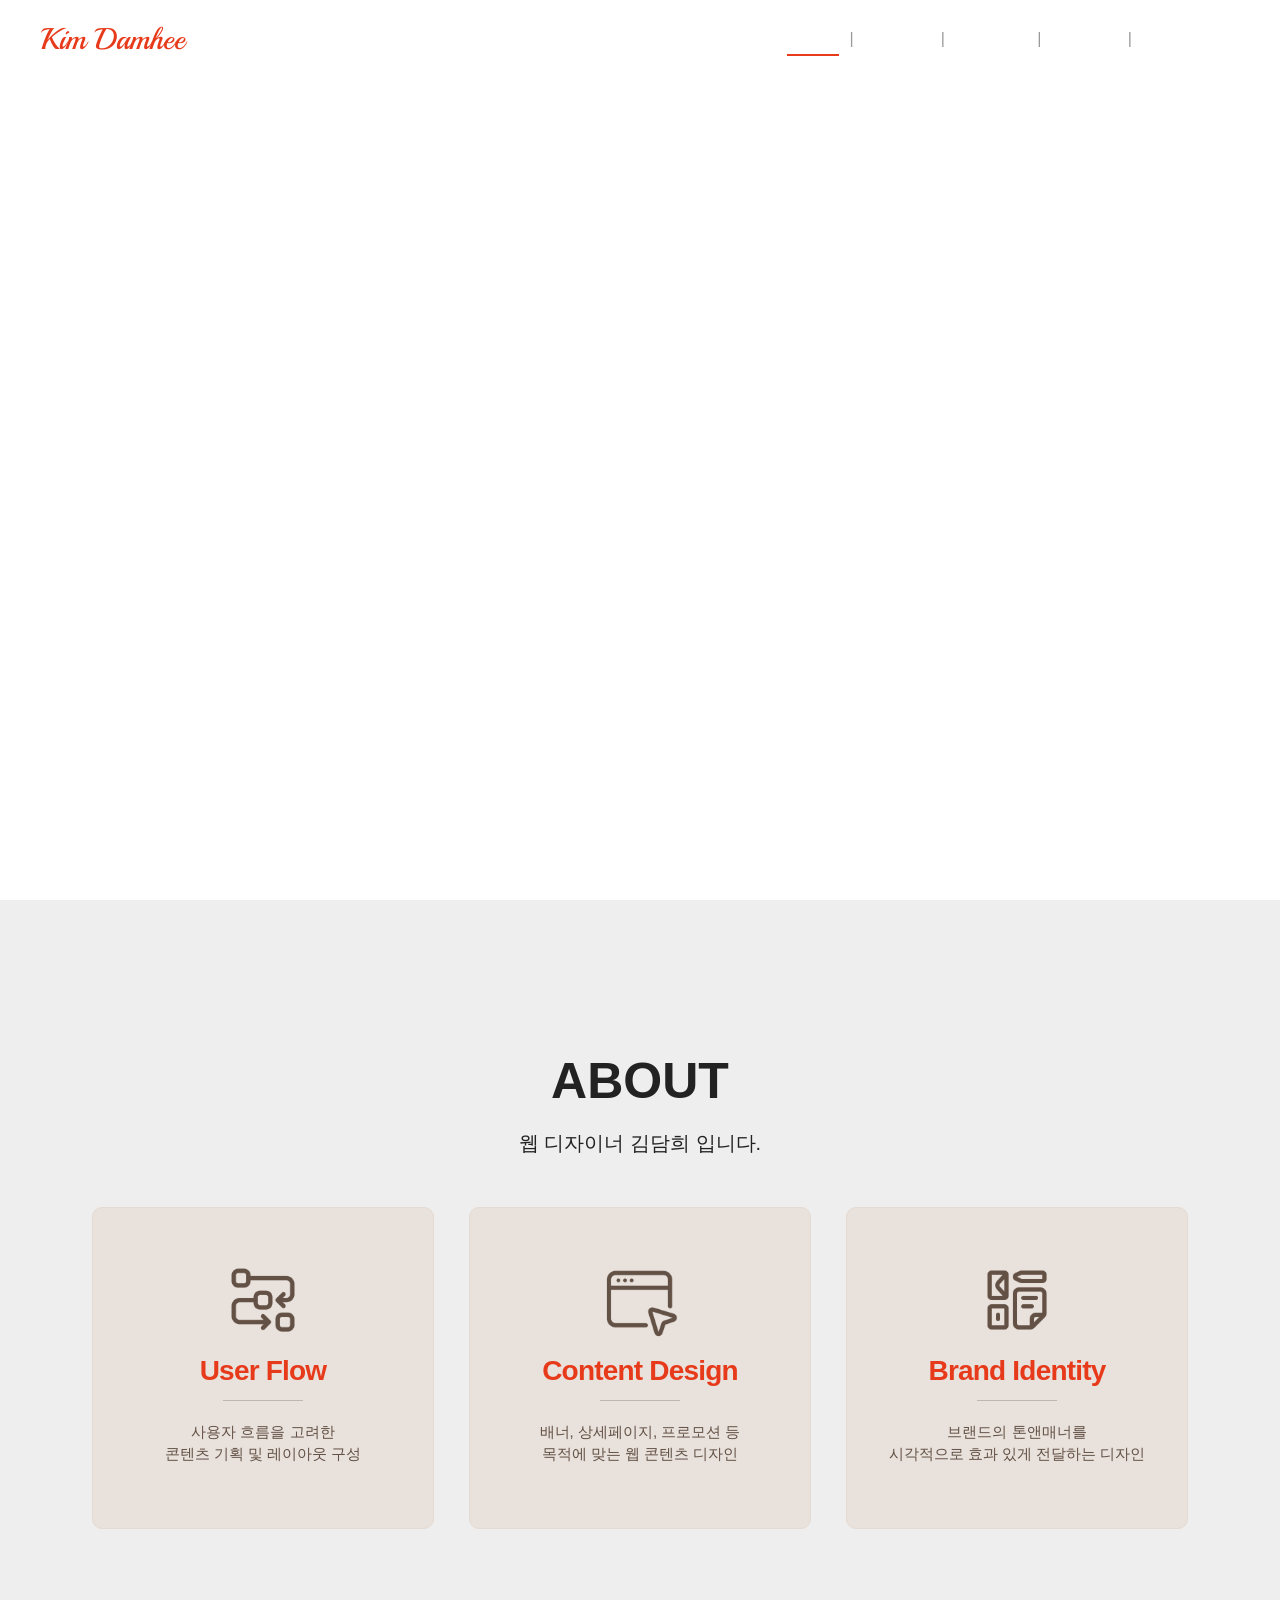
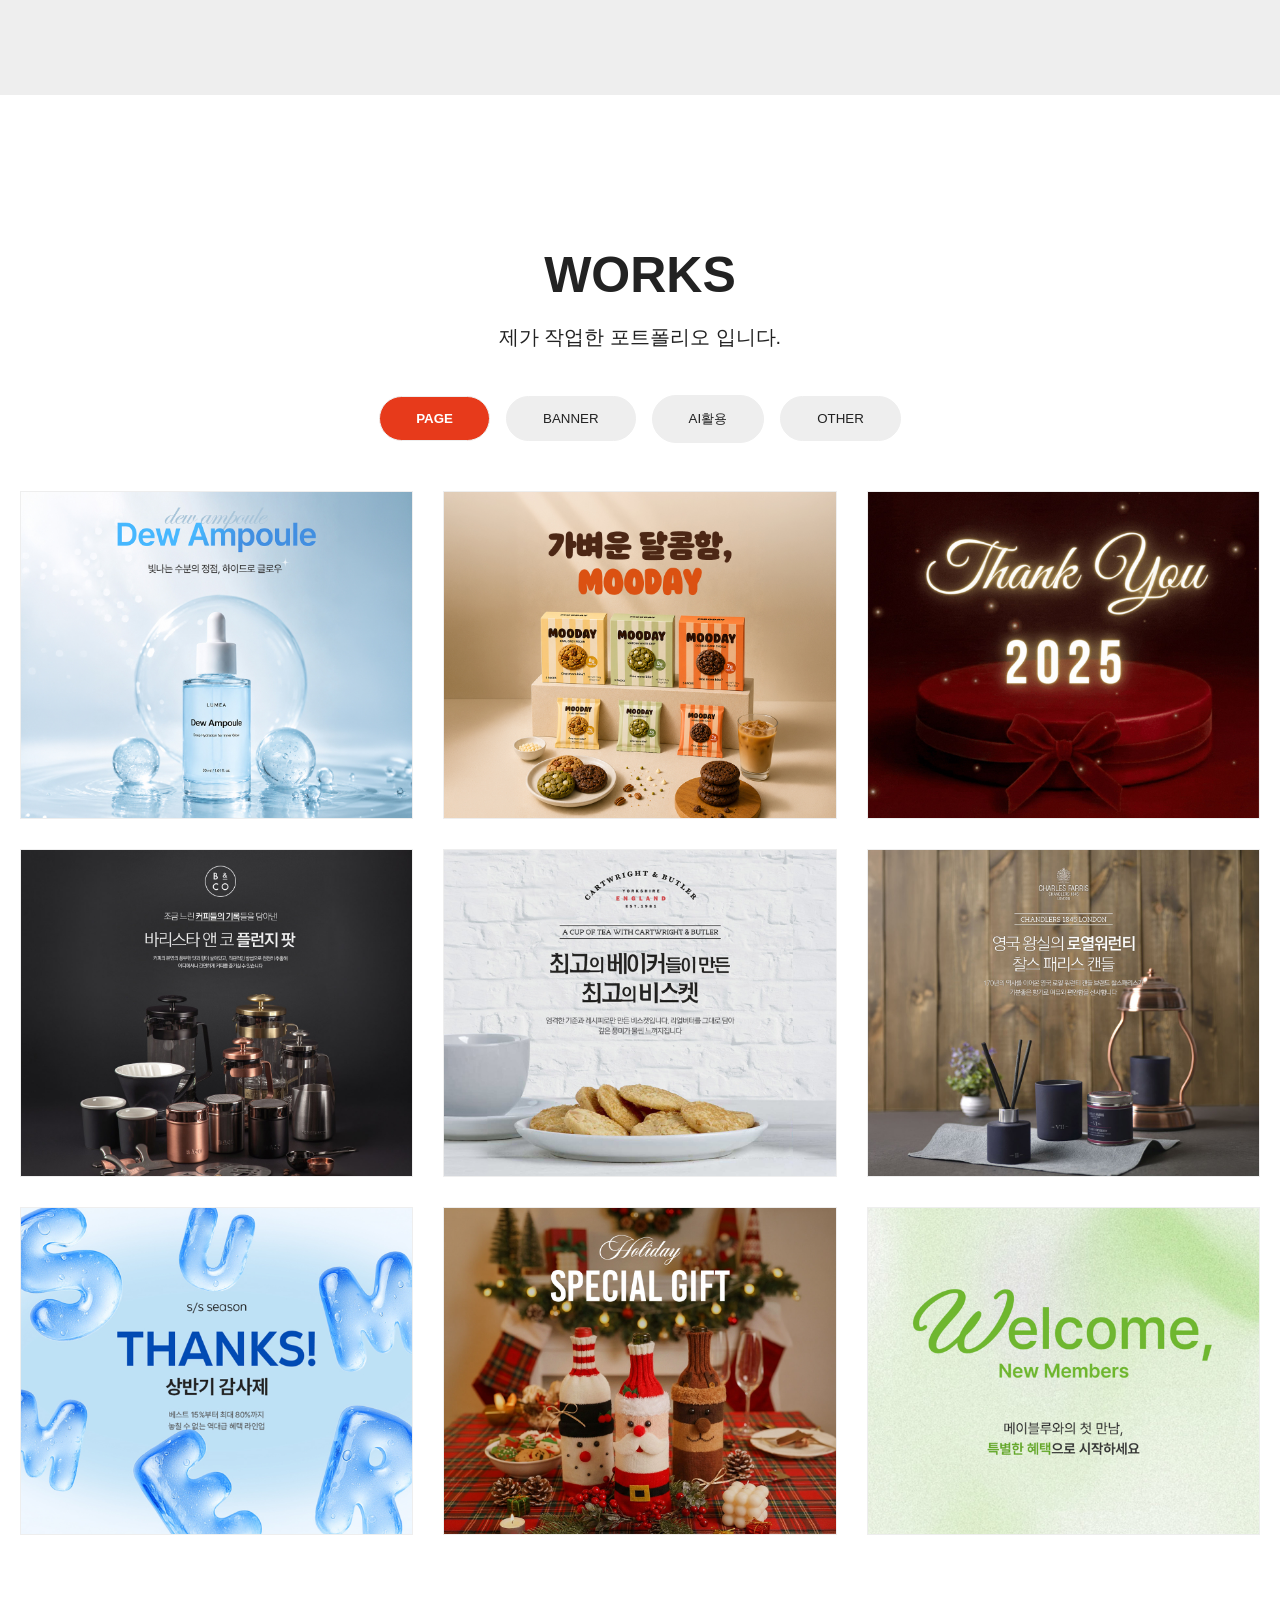
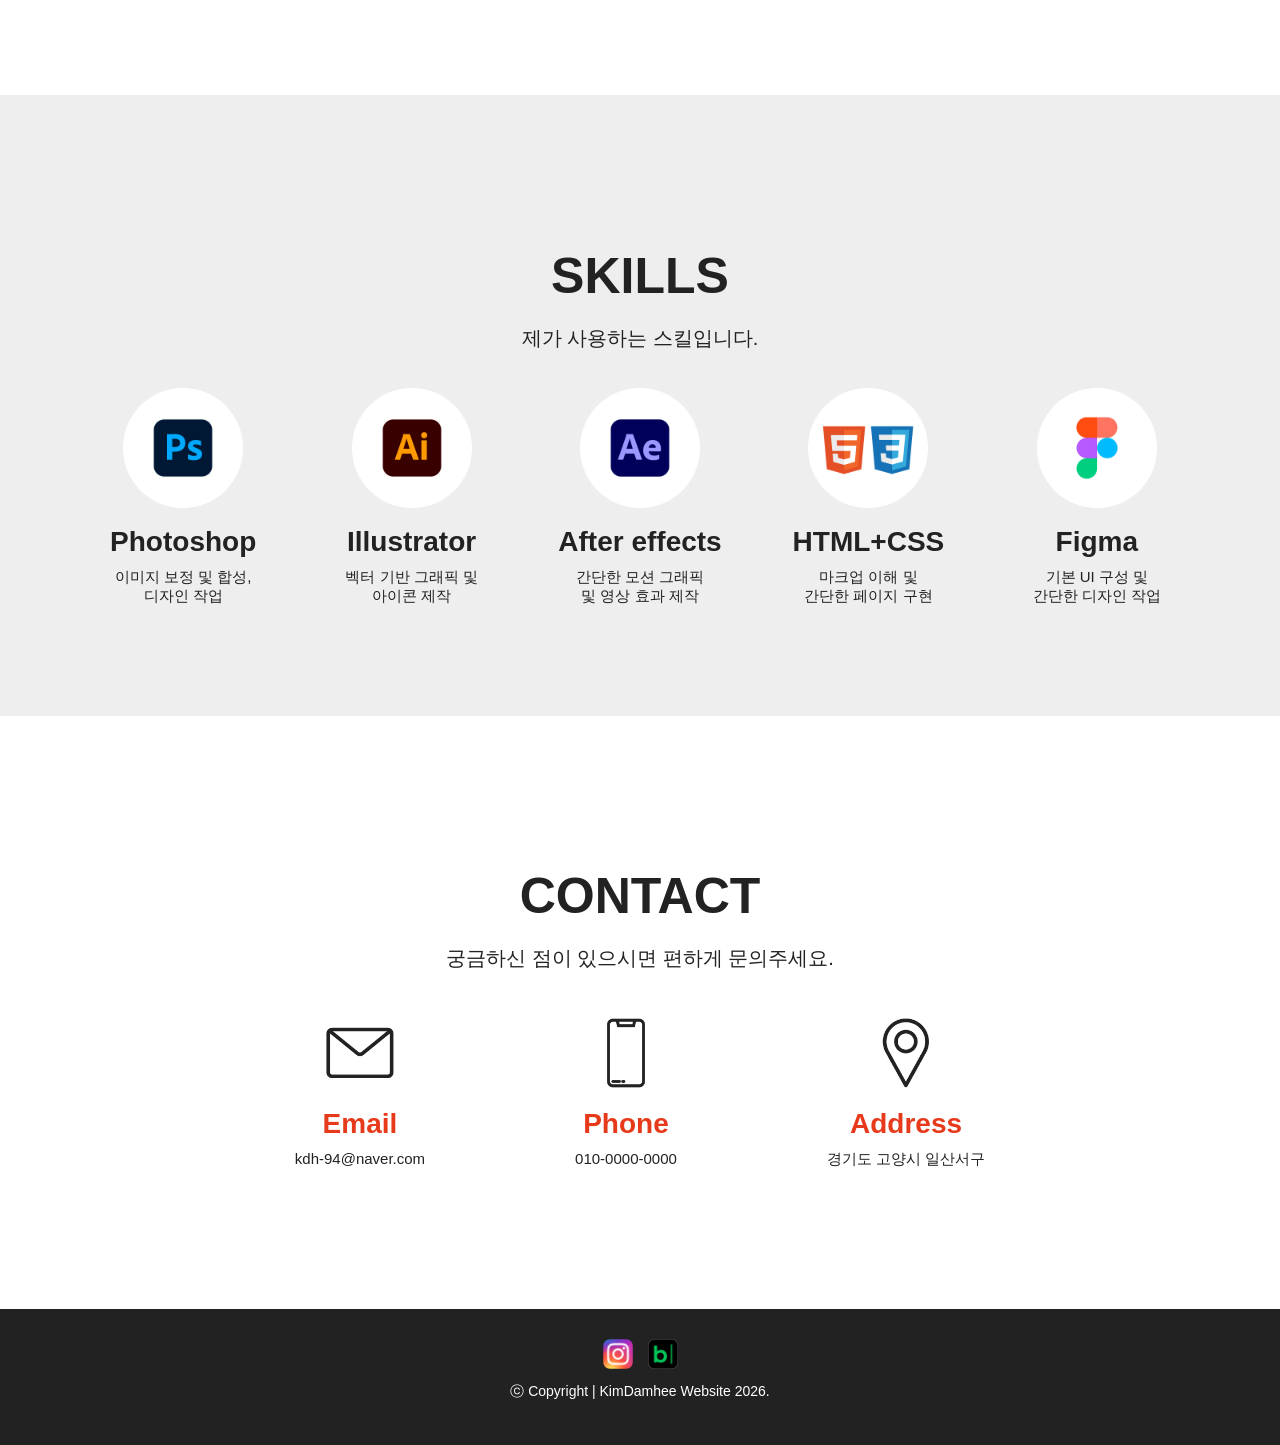
<file: index.html>
<!doctype html><html lang="en"><head><meta charset="utf-8"/><link rel="icon" type="image/png" sizes="32x32" href="/favicon.png"/><link rel="icon" type="image/png" sizes="16x16" href="/favicon.png"/><meta name="robots" content="noindex, nofollow"><link href="https://fonts.googleapis.com/css2?family=Great+Vibes&display=swap" rel="stylesheet"><link rel="preconnect" href="https://fonts.googleapis.com"><link rel="preconnect" href="https://fonts.gstatic.com" crossorigin><link href="https://fonts.googleapis.com/css2?family=Caveat:wght@400..700&family=Kalam:wght@300;400;700&family=Playball&display=swap" rel="stylesheet"><meta name="viewport" content="width=device-width,initial-scale=1"/><meta name="theme-color" content="#000000"/><meta name="description" content="Web site created using create-react-app"/><link rel="apple-touch-icon" href="/logo192.png"/><link rel="manifest" href="/manifest.json"/><title>Web Portfolio</title><script defer="defer" src="/static/js/main.c51d79b6.js"></script><link href="/static/css/main.86b58fee.css" rel="stylesheet"></head><body><noscript>You need to enable JavaScript to run this app.</noscript><div id="root"></div></body></html>
</file>
<file: static/css/main.86b58fee.css>
body{-webkit-font-smoothing:antialiased;-moz-osx-font-smoothing:grayscale;font-family:-apple-system,BlinkMacSystemFont,Segoe UI,Roboto,Oxygen,Ubuntu,Cantarell,Fira Sans,Droid Sans,Helvetica Neue,sans-serif}code{font-family:source-code-pro,Menlo,Monaco,Consolas,Courier New,monospace}@media (max-width:768px){.about .sub-title,.contact .sub-title,.portfolio .sub-title,.skill .sub-title{font-size:17px;font-weight:400}.header-inner{justify-content:center;padding:14px 16px}.menu{display:none!important}.logo{display:block;font-size:20px;margin:0 auto;text-align:center;width:100%}.main{height:100vh;overflow:hidden;position:relative;width:100%}.main-video{height:100%;inset:0;object-fit:cover;position:absolute;width:100%;z-index:0}.main-title{color:#fff;left:50%;max-width:calc(100% - 80px);position:absolute;top:50%;transform:translate(-50%,-50%);width:1140px;z-index:10}.about-boxes{-ms-overflow-style:none;display:flex;gap:12px;justify-content:flex-start!important;overflow-x:auto;overflow-y:visible;padding:18px 16px 24px;scroll-snap-type:x mandatory;scrollbar-width:none}.about-boxes::-webkit-scrollbar{display:none}.about-boxes .box{align-items:center;border-radius:14px;box-shadow:0 5px 15px #00000029;box-sizing:border-box;display:flex;flex:0 0 80%;flex-direction:column;height:250px;justify-content:center;overflow:visible;padding:14px 14px 12px;width:auto}.about-boxes .box:active{box-shadow:0 8px 20px #00000024}.about .about-boxes h3{font-size:20px;font-weight:600;margin:6px 0}.about .about-boxes p{font-size:14px;line-height:1.55}.about-boxes .icon img{height:70px;width:70px}.portfolio .inner{padding-left:16px;padding-right:16px}.filter-buttons{-ms-overflow-style:none;align-items:center;display:flex;gap:4px;justify-content:center;overflow-x:auto;scrollbar-width:none;white-space:nowrap}.filter-buttons button{border-radius:20px!important;box-sizing:border-box;flex:0 0 auto;font-size:11px;padding:6px 14px!important}.filter-buttons::-webkit-scrollbar{display:none}.portfolio-grid{grid-gap:6px!important;display:grid!important;gap:6px!important;grid-template-columns:repeat(2,1fr)}.portfolio-grid .item{margin:0!important}.portfolio .inner{padding-left:12px;padding-right:12px}.item{transform:none}.overlay{display:none!important}.modal-body{gap:8px;padding:8px}.modal-body img{border-radius:6px;box-shadow:none!important;height:auto;margin:0;max-width:100%;object-fit:fill;width:100%}.modal-body img:last-child{margin-bottom:0}.skill-list{grid-gap:2px!important;display:grid!important;gap:2px!important;grid-template-columns:repeat(2,1fr)}.skill-list .skill{padding:16px;width:100%}.skill-list .skill h3{font-size:20px!important}.skill-list .skill p{font-size:14px!important;line-height:1.4}.skill .icon img{width:84px!important}.contact-info{display:flex;gap:5px!important;justify-content:space-between}.contact-item{flex:1 1;text-align:center}.contact-item .icon img{margin-bottom:-8px;width:54px!important}.contact-info .text .label{font-size:20px!important;font-weight:600!important}.contact-info .text .value{font-size:14px!important;word-break:break-all}.footer p{font-size:12px;font-weight:200}}body{font-family:sans-serif;margin:0}.section{padding:110px 20px;text-align:center}.section h2{font-size:50px;margin-bottom:20px}.inner{margin:0 auto;max-width:1140px}.sub-title{font-size:20px;font-weight:400;padding-bottom:16px}::selection{background:#e73a1b;color:#fff}::-webkit-selection{background:#e73a1b;color:#fff}.header{color:#fff;left:0;position:fixed;top:0;width:100%;z-index:100}.header-inner{align-items:center;display:flex;justify-content:space-between;margin:0 auto;max-width:1680px;padding:20px 40px;transition:padding .3s ease,backdrop .3s ease}.header.scrolled .header-inner{padding:12px 40px}.header .menu a{color:#fff}.header.scrolled{backdrop-filter:blur(10px);-webkit-backdrop-filter:blur(10px);background:#000000b3;transition:background .3s ease,-webkit-backdrop-filter .3s ease;transition:background .3s ease,backdrop-filter .3s ease;transition:background .3s ease,backdrop-filter .3s ease,-webkit-backdrop-filter .3s ease}.header.scrolled a{color:#fff}.header.scrolled .logo{transform:scale(.8)}.logo{color:#e73a1b;cursor:pointer;font-family:Playball,cursive;font-size:30px;font-style:normal;font-weight:400;transition:transform .3s ease,opacity .3s ease}.logo:hover{opacity:.8}.menu{align-items:center;display:flex}.menu a{color:#222;margin:0 10px;padding:4px 6px;position:relative;text-decoration:none;transition:color .3s ease}.menu a:after{background:#e73a1b;bottom:-4px;content:"";height:2px;left:50%;position:absolute;transform:translateX(-50%);transition:width .3s ease;width:0}.menu a.active:after,.menu a:hover:after{width:100%}.menu a:hover{color:#e73a1b}.divider{color:#999}.main{align-items:center;display:flex;height:100vh;overflow:hidden;position:relative;width:100%}.main-video{animation:videoFade 1.2s ease;height:100%;inset:0;object-fit:cover;position:absolute;width:100%;z-index:0}.main-title{align-items:flex-start;animation:titleFade 1s ease .35s both;display:flex;flex-direction:column;margin:0 auto;max-width:1440px;padding-left:40px;position:relative;width:calc(100% - 160px);z-index:2}.main-main{color:#fff;font-size:80px;font-weight:700;letter-spacing:-3px;line-height:1.05;margin:0}.main-sub{color:#ffffffd1;font-size:16px;font-weight:400;letter-spacing:.5px;line-height:1.8;margin:26px 0 0}.main-btn{align-items:center;background:#0000;border:1px solid #ffffffd9;border-radius:999px;color:#fff;cursor:pointer;display:inline-flex;font-size:12px;font-weight:600;gap:8px;letter-spacing:1.5px;margin-top:42px;padding:14px 30px;transition:all .35s ease}.main-btn span{transition:transform .35s ease}.main-btn:hover{background:#e73a1b;border-color:#e73a1b;color:#fff}.main-btn:hover span{transform:translateX(6px)}@keyframes videoFade{0%{opacity:0;transform:scale(1.04)}to{opacity:1;transform:scale(1)}}@keyframes titleFade{0%{opacity:0;transform:translateY(35px)}to{opacity:1;transform:translateY(0)}}.about{background-color:#eee;color:#222}.box{align-items:center;background-color:#e8e1dc;border:1px solid #e4dad2;border-radius:10px;color:#635145;flex-direction:column;height:280px;padding:20px;text-align:center;transform:translateY(-6px);width:300px}.about-boxes,.box{display:flex;justify-content:center}.about-boxes{gap:35px;margin-top:40px;padding-bottom:50px}.about h3{color:#e73a1b;display:inline-block;font-size:28px;font-weight:600;letter-spacing:-.8px;margin-bottom:5px;margin-top:10px;padding-bottom:14px;position:relative}.about h3:after{background:#6351454d;bottom:0;content:"";height:1px;left:50%;position:absolute;transform:translateX(-50%);width:80px}.about-boxes p{font-size:15px;font-weight:400;line-height:1.5}.icon{align-items:center;display:flex;justify-content:center}.icon img{height:90px;object-fit:contain;transition:transform .3s ease;width:90px}.box:hover .icon img{filter:brightness(1.1);transform:scale(1.1)}.portfolio{background-color:#fff;color:#222}.portfolio .inner{max-width:1440px}.filter-buttons button{background:#eee;border:1px solid #eee;border-radius:30px;color:#222;cursor:pointer;margin:8px;padding:14px 36px}.filter-buttons button.active{background:#e73a1b;color:#fff;font-weight:600}.portfolio-grid{grid-gap:30px;display:grid;gap:30px;grid-template-columns:repeat(3,1fr);margin-top:40px;padding-bottom:50px}.modal{align-items:center;animation:fadeIn .3s ease;background:#000000b3;display:flex;height:100%;justify-content:center;left:0;position:fixed;top:0;width:100%;z-index:9999}.modal-content{animation:scaleUp .3s ease;background:#fff;border-radius:12px;display:flex;flex-direction:column;max-height:95vh;max-width:1920px;overflow:hidden;padding:0;width:95%}@keyframes fadeIn{0%{opacity:0}to{opacity:1}}@keyframes scaleUp{0%{opacity:0;transform:scale(.9)}to{opacity:1;transform:scale(1)}}.modal-header{align-items:flex-start;display:flex;justify-content:space-between;padding:20px 24px}.modal-text{display:flex;flex-direction:column;gap:6px}.modal-header h3{font-size:24px;margin:0;padding:5px 0 5px 8px}.modal-header p{margin:0;padding-left:8px}.modal-body{align-items:center;display:flex;flex:1 1;flex-direction:column;gap:40px;overflow-y:auto;padding:20px 24px 70px}.modal-body img{border-radius:8px;box-shadow:0 6px 20px #0000002e;display:block;height:auto;max-width:100%;width:70%}.modal-body img:last-child{margin-bottom:0}.close-btn{align-items:center;background:#555;border:none;border-radius:50%;color:#fff;cursor:pointer;display:flex;flex-shrink:0;font-size:24px;height:36px;justify-content:center;line-height:1;width:36px}.close-btn:hover{background:#e73a1b;color:#fff}.item{align-items:center;aspect-ratio:6/5;background:#333;border:1px solid #eee;color:#fff;cursor:pointer;display:flex;justify-content:center;overflow:hidden;position:relative;transition:transform .25s ease}.item:hover{transform:scale(1.08)}.item img{height:100%;object-fit:cover;transition:transform .4s ease;width:100%}.item:hover img{transform:scale(1.05)}.overlay{align-items:center;background:#000000bf;box-sizing:border-box;color:#fff;display:flex;flex-direction:column;gap:8px;inset:0;justify-content:center;opacity:0;padding:20px;position:absolute;text-align:center;transition:opacity .3s ease}.item:hover .overlay{opacity:1}.overlay h3{color:#ff4423;font-size:18px;font-weight:600;opacity:0;transition:all .4s ease}.overlay h3,.overlay p{margin:0;transform:translateY(-20px)}.overlay p{font-size:12px;line-height:1.4;opacity:.85;opacity:0;transition:all .4s ease .05s}.view-btn{background:#0000;border:1px solid #fff;border-radius:20px;color:#fff;cursor:pointer;font-size:8px;letter-spacing:.5px;margin-top:12px;opacity:0;padding:6px 14px;transform:translateY(20px);transition:all .4s ease .01s}.item:hover .overlay h3,.item:hover .overlay p,.item:hover .view-btn{opacity:1;transform:translateY(0)}.view-btn:hover{background:#e73a1b;border-color:#e73a1b;color:#fff}.skill{background-color:#eee;color:#222;text-align:center}.skill-list{display:flex;gap:2px}.skill-list .skill{box-sizing:border-box;width:100%}.skill .icon{margin-bottom:18px}.skill .icon img{height:auto;width:120px}.skill-list .skill h3{font-size:28px;margin:10px 0}.skill-list .skill p{font-size:15px;margin:0}.contact{background-color:#fff;color:#222}.contact-info{display:flex;gap:150px;justify-content:center;margin:30px 0}.contact .icon{margin-bottom:20px}.contact .contact-item .icon img{height:auto;width:70px}.contact .contact-item .text .label{color:#e73a1b;font-size:28px;font-weight:600}.contact .contact-item .text .value{font-size:15px;padding-top:10px}.footer{background:#222;color:#fff;padding:30px;text-align:center}.footer p{font-size:14px;font-weight:300}.social{align-items:center;display:flex;gap:15px;justify-content:center}.social .icon img{height:30px;object-fit:contain;width:30px}.social .icon{align-items:center;display:flex;justify-content:center;margin:0}@media (max-width:768px){.filter-buttons{position:relative;z-index:10}}
/*# sourceMappingURL=main.86b58fee.css.map*/
</file>
